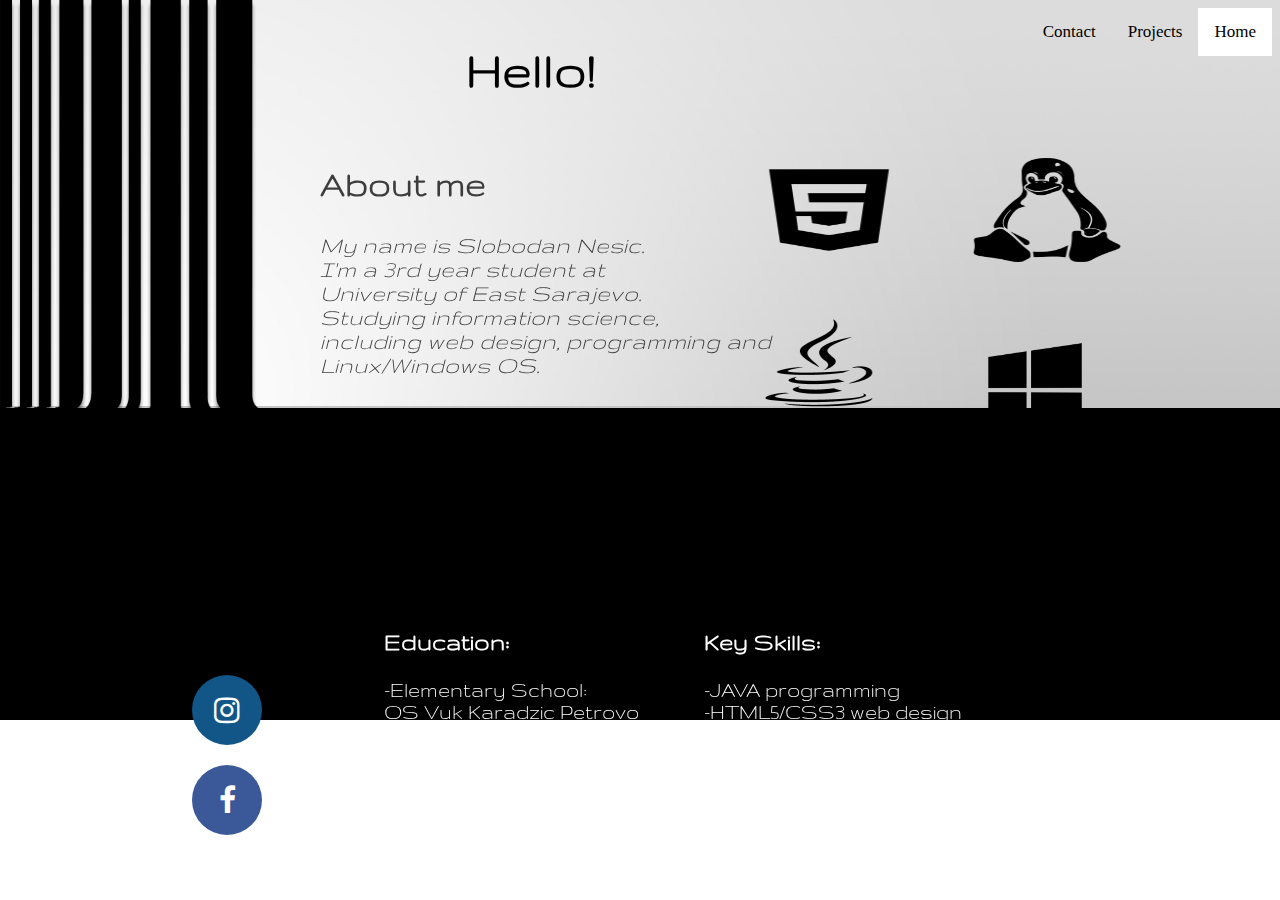
<file: index.htm>
<!DOCTYPE html>
<html>
<head>
<title>Home</title>
<link href='https://fonts.googleapis.com/css?family=Gruppo' rel='stylesheet'>
<link rel="stylesheet" href="https://cdnjs.cloudflare.com/ajax/libs/font-awesome/4.7.0/css/font-awesome.min.css">
<link rel="stylesheet" href="stil.css">

</head>
<body>

<header><h1>Hello!</h1></header>

 <div class="topnav">
  <a class="active" href="index.htm">Home</a>
  <a href="projects.htm">Projects</a>
  <a href="contact.htm">Contact</a>
  
  
</div> 




<section class="sek1">
<h2>About me</h2>
<i>My name is Slobodan Nesic.<br>I'm a 3rd year student at<br> University of East Sarajevo.<br>
Studying information science,<br> including web design, programming and <br>Linux/Windows OS.</i>
 
</section>



<section class="sek2">


<h3>Education:</h3>
-Elementary School:<br>
OS Vuk Karadzic Petrovo<br>
-High school:<br>
Saobracjana skola Doboj<br>
-University:<br>
Saobracajni fakultet Doboj,<br>
 Informatika u Saobracaju
</section>

<section class="sek3">


<h3>Key Skills:</h3>
-JAVA programming <br>
-HTML5/CSS3 web design <br>
-GIMP Graphical  Design <br>
-Good knowledge of Linux and Windows OS.<br>

</section>

<div class="slika">
<img src="images/html5.png" alt="HTML" height="150" width="250">
</div>
<div class="slika2">
<img src="images/java2.png" alt="JAVA" height="150" width="250">
</div>
<div class="slika3">
<img src="images/linux2.png" alt="Linux" height="150" width="250">
</div>
<div class="slika4">
<img src="images/win2.png" alt="Windows" height="150" width="150">
</div>


<a href="https://www.facebook.com/Ryusuke.san" class="fa fa-facebook"></a>
<a href="https://www.instagram.com/ryusuke_kunn/" class="fa fa-instagram"></a>

 
 
 

</body>
</html>
</file>
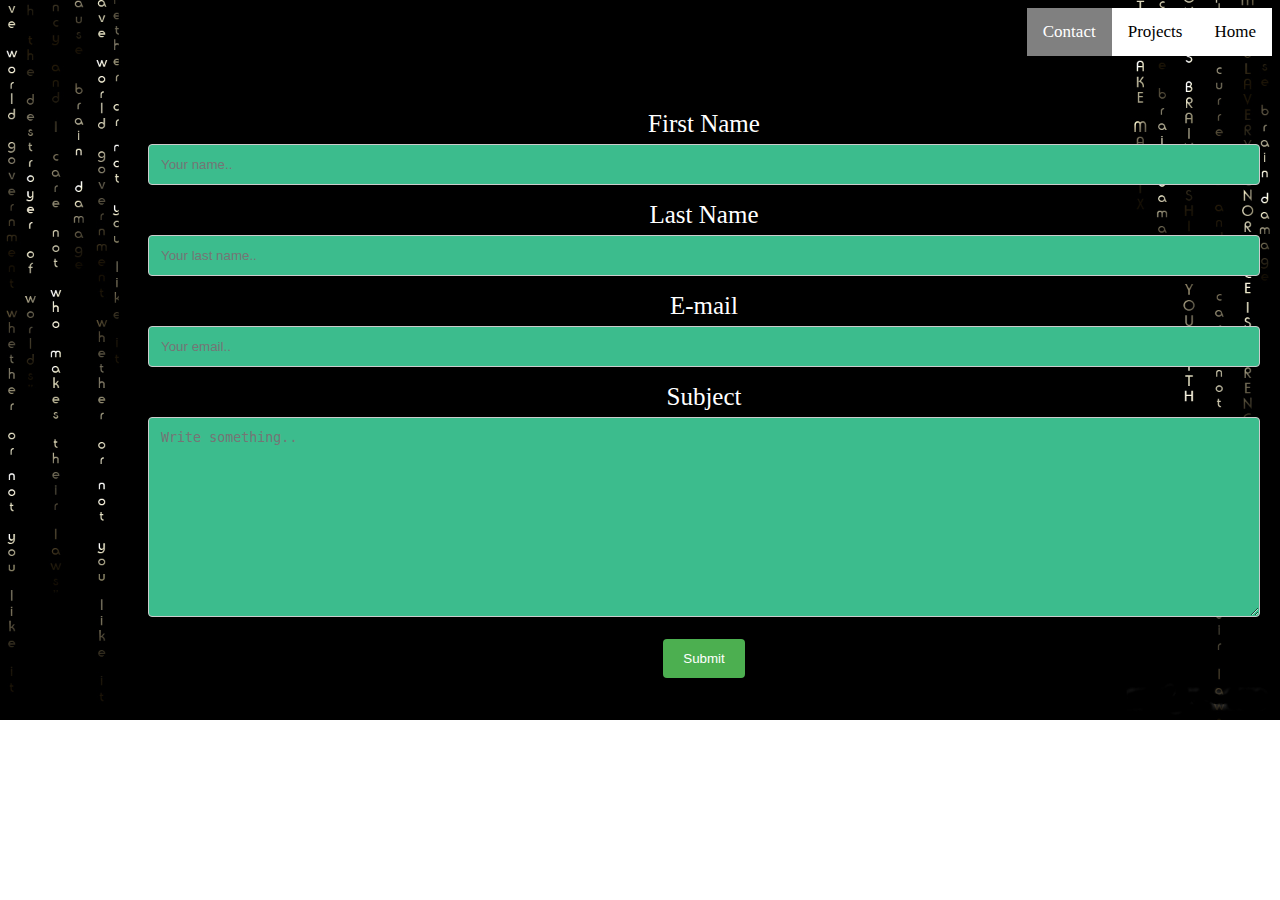
<file: contact.htm>
<!DOCTYPE html>
<html>
<head>

<title>Contact</title>
<link rel="stylesheet" href="stil3.css">
</head>
<body>

<div class="topnav">
  
  <a href="index.htm">Home</a>
  <a href="projects.htm">Projects</a>
   <a class="active" href="contact.htm">Contact</a>
</div> 

<div class="container">
  <form action="mailto:slobo.n@hotmail.com">
    <label for="fname">First Name</label>
    <input type="text" id="fname" name="firstname" placeholder="Your name..">

    <label for="lname">Last Name</label>
    <input type="text" id="lname" name="lastname" placeholder="Your last name..">

    <label for="lname">E-mail</label>
    <input type="text" id="lname" name="lastname" placeholder="Your email..">

    <label for="subject">Subject</label>
    <textarea id="subject" name="subject" placeholder="Write something.." style="height:200px"></textarea>

    <input type="submit" value="Submit">
  </form>
</div>






</body>
</html>
</file>
<file: stil.css>
body{
	background-image:url('images/22.jpg');
    background-repeat:no-repeat;
	background-size:cover;
	background-position:absolute;
	
	}




header{
	width:755px;
	position:fixed;
	right:29%;
	color:black;
	text-align:center;
	font-size:27px;
	font-family: 'Gruppo';
	
	
}
section.sek1{
	color:black;
	text-align:left;
	font-family: 'Gruppo';
	font-size:25px;
	position:fixed;
	top: 15%;
	left:25%;
	opacity:0.75;

	
}
section.sek2{
	color:white;
	position:fixed;
	top:67%;
	left:30%;
	font-family: 'Gruppo';
	font-size:22px;
	
}

section.sek3{
	color:white;
	position:fixed;
	top:67%;
	left:55%;
	font-family: 'Gruppo';
	font-size:22px;
	
}



div.slika{
    
	float:right;
	position:fixed;
	left:55%;
	top:15%;
	

}
div.slika2{
    
	float:right;
	position:fixed;
	left:55%;
	top:35%;
	

}
div.slika3{
    
	float:right;
	position:fixed;
	left:72%;
	top:15%;
	

}
div.slika4{
    
	float:right;
	position:fixed;
	left:75%;
	top:35%;
	

}

.fa {
    padding: 20px;
    font-size: 30px;
    width: 30px;
    text-align: center;
    text-decoration: none;
    border-radius: 50%;
	
}

.fa-facebook {
    background: #3B5998;
    color: white;
	position:fixed;
	top:85%;
	left:15%;
}
.fa-instagram {
  background: #125688;
  color: white;
  position:fixed;
  top:75%;
  left:15%;
}

topnav {
    background-color: #333;
    overflow: hidden;
}


.topnav a {
    float: right;
    color: black;
    text-align: center;
    padding: 14px 16px;
    text-decoration: none;
    font-size: 17px;
}


.topnav a:hover {
    background-color: #ddd;
    color: green;
}


.topnav a.active {
    background-color: white;
    color: black;
}
</file>
<file: stil3.css>
body{
	background-image:url('img/matrix.jpg');
    background-repeat:no-repeat;
	background-size:cover;
	background-position:absolute;
	
	}
.topnav a {
    float: right;
    color: black;
    text-align: center;
    padding: 14px 16px;
    text-decoration: none;
    font-size: 17px;
	background-color:white;
}


.topnav a:hover {
    background-color: #ddd;
    color: green;
}


.topnav a.active {
    background-color: grey;
    color: white;
}

input[type=text], select, textarea {
    width: 100%;
    padding: 12px;
    border: 1px solid #ccc;
    border-radius: 4px;
    box-sizing: border-box;
    margin-top: 6px;
    margin-bottom: 16px;
    resize: vertical;
	background-color: #3CBC8D;
}

input[type=submit] {
    background-color: #4CAF50;
    color: white;
    padding: 12px 20px;
    border: none;
    border-radius: 4px;
    cursor: pointer;
}

input[type=submit]:hover {
    background-color: #45a049;
}

.container {
    border-radius: 5px;
    background-color: back;
    font-size:25px;
	text-align:center;
	color:white;
	padding: 20px;
	
	position:absolute;
	top:10%;
	left:10%;

	
}
</file>
